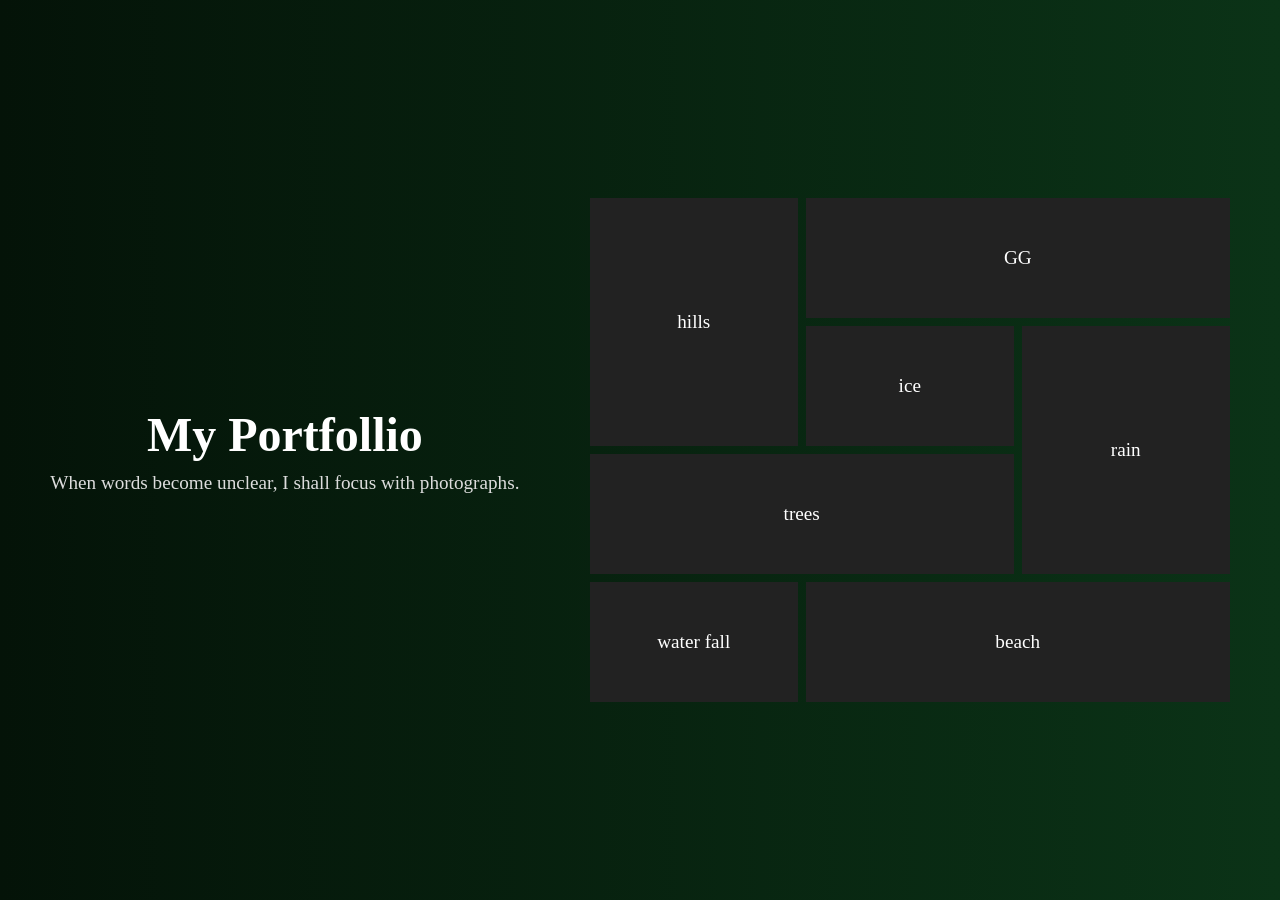
<file: index.html/index.html>
<!DOCTYPE html>
<html lang="en">
<head>
    <meta charset="UTF-8">
    <meta http-equiv="X-UA-Compatible" content="IE=edge">
    <meta name="viewport" content="width=device-width, initial-scale=1.0">
    <title>Portfollio</title>
    <link rel="stylesheet" href="style.css">
</head>
<body>

    <div class="container">
        <div class="lefl-text">
            <h2 class="heading">My Portfollio</h2>
            <p class="subheading">When words become unclear, I shall focus with photographs.</p>
        </div>
        <div class="gallery">
                <div class="box row-2" id="box-1" style="background-image: url(https://images.unsplash.com/photo-1469474968028-56623f02e42e?ixlib=rb-4.0.3&ixid=MnwxMjA3fDB8MHxzZWFyY2h8Mnx8bmF0dXJlfGVufDB8fDB8fA%3D%3D&auto=format&fit=crop&w=500&q=60);">hills</div>
                <div class="box cal-2" style="background-image: url(https://images.unsplash.com/photo-1501854140801-50d01698950b?ixlib=rb-4.0.3&ixid=MnwxMjA3fDB8MHxzZWFyY2h8M3x8bmF0dXJlfGVufDB8fDB8fA%3D%3D&auto=format&fit=crop&w=500&q=60);">GG</div>
                <div class="box" style="background-image: url(https://plus.unsplash.com/premium_photo-1674752365557-166d7edc8081?ixlib=rb-4.0.3&ixid=MnwxMjA3fDB8MHxzZWFyY2h8N3x8bmF0dXJlfGVufDB8fDB8fA%3D%3D&auto=format&fit=crop&w=500&q=60);">ice</div>
                <div class="box row-2" style="background-image: url(https://images.unsplash.com/photo-1518173946687-a4c8892bbd9f?ixlib=rb-4.0.3&ixid=MnwxMjA3fDB8MHxzZWFyY2h8MTB8fG5hdHVyZXxlbnwwfHwwfHw%3D&auto=format&fit=crop&w=500&q=60);">rain</div>
                <div class="box cal-2" style="background-image: url(https://images.unsplash.com/photo-1441974231531-c6227db76b6e?ixlib=rb-4.0.3&ixid=MnwxMjA3fDB8MHxzZWFyY2h8MTJ8fG5hdHVyZXxlbnwwfHwwfHw%3D&auto=format&fit=crop&w=500&q=60);">trees</div>
                <div class="box" style="background-image: url(https://images.unsplash.com/photo-1433086966358-54859d0ed716?ixlib=rb-4.0.3&ixid=MnwxMjA3fDB8MHxzZWFyY2h8MTR8fG5hdHVyZXxlbnwwfHwwfHw%3D&auto=format&fit=crop&w=500&q=60);">water fall</div>
                <div class="box cal-2" style="background-image: url(https://images.unsplash.com/photo-1475924156734-496f6cac6ec1?ixlib=rb-4.0.3&ixid=MnwxMjA3fDB8MHxzZWFyY2h8MTZ8fG5hdHVyZXxlbnwwfHwwfHw%3D&auto=format&fit=crop&w=500&q=60);">beach</div>
        </div>
    </div>
    
    
</body>
</html>
</file>
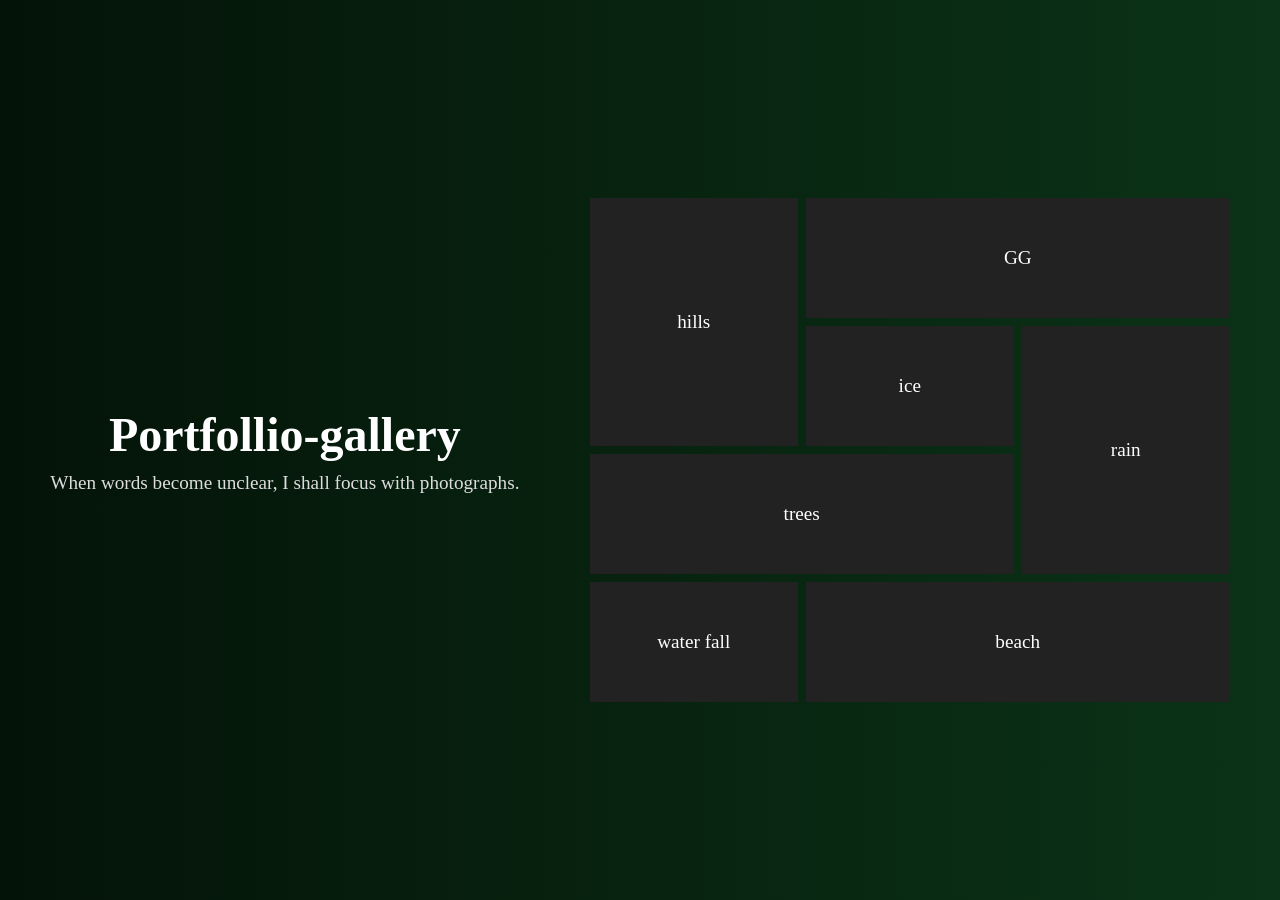
<file: Portfolio-gallery/index.html>
<!DOCTYPE html>
<html lang="en">
<head>
    <meta charset="UTF-8">
    <meta http-equiv="X-UA-Compatible" content="IE=edge">
    <meta name="viewport" content="width=device-width, initial-scale=1.0">
    <title>Portfollio</title>
    <link rel="stylesheet" href="style.css">
</head>
<body>

    <div class="container">
        <div class="lefl-text">
            <h2 class="heading">Portfollio-gallery</h2>
            <p class="subheading">When words become unclear, I shall focus with photographs.</p>
        </div>
        <div class="gallery">
                <div class="box row-2" id="box-1" style="background-image: url(https://images.unsplash.com/photo-1469474968028-56623f02e42e?ixlib=rb-4.0.3&ixid=MnwxMjA3fDB8MHxzZWFyY2h8Mnx8bmF0dXJlfGVufDB8fDB8fA%3D%3D&auto=format&fit=crop&w=500&q=60);">hills</div>
                <div class="box cal-2" style="background-image: url(https://images.unsplash.com/photo-1501854140801-50d01698950b?ixlib=rb-4.0.3&ixid=MnwxMjA3fDB8MHxzZWFyY2h8M3x8bmF0dXJlfGVufDB8fDB8fA%3D%3D&auto=format&fit=crop&w=500&q=60);">GG</div>
                <div class="box" style="background-image: url(https://plus.unsplash.com/premium_photo-1674752365557-166d7edc8081?ixlib=rb-4.0.3&ixid=MnwxMjA3fDB8MHxzZWFyY2h8N3x8bmF0dXJlfGVufDB8fDB8fA%3D%3D&auto=format&fit=crop&w=500&q=60);">ice</div>
                <div class="box row-2" style="background-image: url(https://images.unsplash.com/photo-1518173946687-a4c8892bbd9f?ixlib=rb-4.0.3&ixid=MnwxMjA3fDB8MHxzZWFyY2h8MTB8fG5hdHVyZXxlbnwwfHwwfHw%3D&auto=format&fit=crop&w=500&q=60);">rain</div>
                <div class="box cal-2" style="background-image: url(https://images.unsplash.com/photo-1441974231531-c6227db76b6e?ixlib=rb-4.0.3&ixid=MnwxMjA3fDB8MHxzZWFyY2h8MTJ8fG5hdHVyZXxlbnwwfHwwfHw%3D&auto=format&fit=crop&w=500&q=60);">trees</div>
                <div class="box" style="background-image: url(https://images.unsplash.com/photo-1433086966358-54859d0ed716?ixlib=rb-4.0.3&ixid=MnwxMjA3fDB8MHxzZWFyY2h8MTR8fG5hdHVyZXxlbnwwfHwwfHw%3D&auto=format&fit=crop&w=500&q=60);">water fall</div>
                <div class="box cal-2" style="background-image: url(https://images.unsplash.com/photo-1475924156734-496f6cac6ec1?ixlib=rb-4.0.3&ixid=MnwxMjA3fDB8MHxzZWFyY2h8MTZ8fG5hdHVyZXxlbnwwfHwwfHw%3D&auto=format&fit=crop&w=500&q=60);">beach</div>
        </div>
    </div>
    
    
</body>
</html>
</file>
<file: index.html/style.css>
*{
    margin: 0;
    padding: 0;
    box-sizing: border-box;
}

body{
    font-family: 'Bodoni Moda', serif;
    font-size: 1.2rem;
}

.container{
    min-height: 100vh;
    display: flex;
    justify-content: space-evenly;
    align-items: center;
    gap: 20px;
    background: linear-gradient(to right, #041308, #0b3317);

}
 
.left-text{
    flex-basis: 30%;
}

.heading{
    font-size: 3rem;
    color: white;
    text-align: center;
}

.subheading{
    color: #ddd;
    margin-top: 10px;
    text-align: center;
}

.gallery{
    flex-basis: 50%;
    display: grid;
    gap: 8px;
    grid-template-columns: repeat(3, 1fr);
    grid-auto-rows: 120px;
}

.box{
    background-size: cover;
    background-position: top;
    color: white;
    display: flex;
    justify-content: center;
    align-items: center;
    background-color: #222;
    background-blend-mode: hard-light;
    transition: all 1s ease-in-out;
    cursor: pointer;
}

/* #box-1{
    grid-row: span 2;
} */
.box:hover{
    background-color: #999;
    background-position: center;
    box-shadow: 0 0 4px #fff;

}

.row-2{
    grid-row: span 2;
}

.cal-2{
    grid-column: span 2;
}

/* media query for width <= 426*/

@media screen and (width<426px) {
    .container{
        flex-direction: column;
        padding-block: 20px;
    }
    .gallery{
        width: 100%;
        padding-inline: 12px;
        grid-auto-rows: 220px;
    }
    .box{
        grid-row: span 1;
        grid-column: span 3;
    }
}

@media screen and (426px<=width<=768px) {
    .container{
        flex-direction: column;
        padding-block: 20px;
    }
    .gallery{
        width: 100%;
        padding-inline: 12px;
        grid-auto-rows: 220px;
    }
    .box{
        grid-row: span 1;
        grid-column: span 3;
    }
}
</file>
<file: Portfolio-gallery/style.css>
*{
    margin: 0;
    padding: 0;
    box-sizing: border-box;
}

body{
    font-family: 'Bodoni Moda', serif;
    font-size: 1.2rem;
}

.container{
    min-height: 100vh;
    display: flex;
    justify-content: space-evenly;
    align-items: center;
    gap: 20px;
    background: linear-gradient(to right, #041308, #0b3317);

}
 
.left-text{
    flex-basis: 30%;
}

.heading{
    font-size: 3rem;
    color: white;
    text-align: center;
}

.subheading{
    color: #ddd;
    margin-top: 10px;
    text-align: center;
}

.gallery{
    flex-basis: 50%;
    display: grid;
    gap: 8px;
    grid-template-columns: repeat(3, 1fr);
    grid-auto-rows: 120px;
}

.box{
    background-size: cover;
    background-position: top;
    color: white;
    display: flex;
    justify-content: center;
    align-items: center;
    background-color: #222;
    background-blend-mode: hard-light;
    transition: all 1s ease-in-out;
    cursor: pointer;
}

/* #box-1{
    grid-row: span 2;
} */
.box:hover{
    background-color: #999;
    background-position: center;
    box-shadow: 0 0 4px #fff;

}

.row-2{
    grid-row: span 2;
}

.cal-2{
    grid-column: span 2;
}

/* media query for width <= 426*/

@media screen and (width<426px) {
    .container{
        flex-direction: column;
        padding-block: 20px;
    }
    .gallery{
        width: 100%;
        padding-inline: 12px;
        grid-auto-rows: 220px;
    }
    .box{
        grid-row: span 1;
        grid-column: span 3;
    }
}

@media screen and (426px<=width<=768px) {
    .container{
        flex-direction: column;
        padding-block: 20px;
    }
    .gallery{
        width: 100%;
        padding-inline: 12px;
        grid-auto-rows: 220px;
    }
    .box{
        grid-row: span 1;
        grid-column: span 3;
    }
}
</file>
